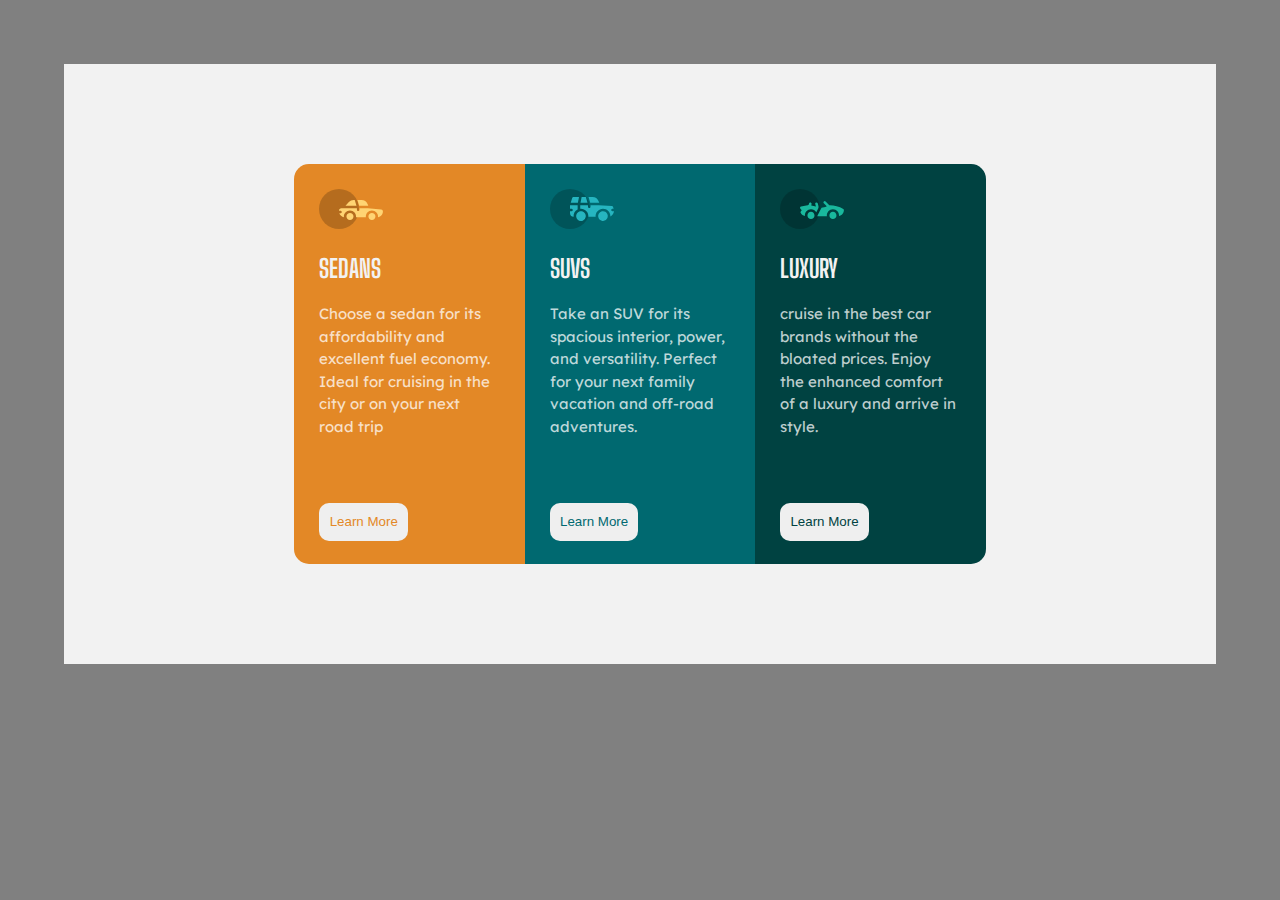
<file: layout assignment/index.html>
<!DOCTYPE html>
<html lang="en">

<head>
  <meta charset="utf-8">
  <meta name="viewport" content="width=device-width">
  <title>Flex box Layout</title>
  <link rel="preconnect" href="https://fonts.googleapis.com">
<link rel="preconnect" href="https://fonts.gstatic.com" crossorigin>
<link href="https://fonts.googleapis.com/css2?family=Big+Shoulders+Display:wght@700&family=Lexend+Deca&display=swap" rel="stylesheet">
<link href="https://fonts.googleapis.com/css2?family=Lexend+Deca&display=swap" rel="stylesheet">
  <link href="style.css" rel="stylesheet" type="text/css" />
</head>

<body>
  <div class="container">
    <div class="sedans car"><img src="icon-sedans.svg" alt="sedans">
    <h3>SEDANS</h3>
    <p>Choose a sedan for its affordability and excellent
      fuel economy. Ideal for cruising in the city or on
      your next road trip
    </p>
    <button class="button">Learn More</button>
    </div>
    <div class="suvs car"><img src="icon-suvs.svg" alt="suvs">
      <h3>SUVS</h3>
      <p>Take an SUV for its spacious interior, power, and 
        versatility. Perfect for your next family vacation
        and off-road adventures.
      </p>
      <button class="button">Learn More</button>
      </div>
      <div class="luxury car"><img src="icon-luxury.svg" alt="luxury">
        <h3>LUXURY</h3>
        <p>cruise in the best car brands without the bloated
          prices. Enjoy the enhanced comfort of a luxury and arrive
          in style.
        </p>
        <button class="button">Learn More</button>
        </div>

  </div>














  <script src="https://replit.com/public/js/replit-badge.js" theme="blue" defer></script>
</body>

</html>
</file>
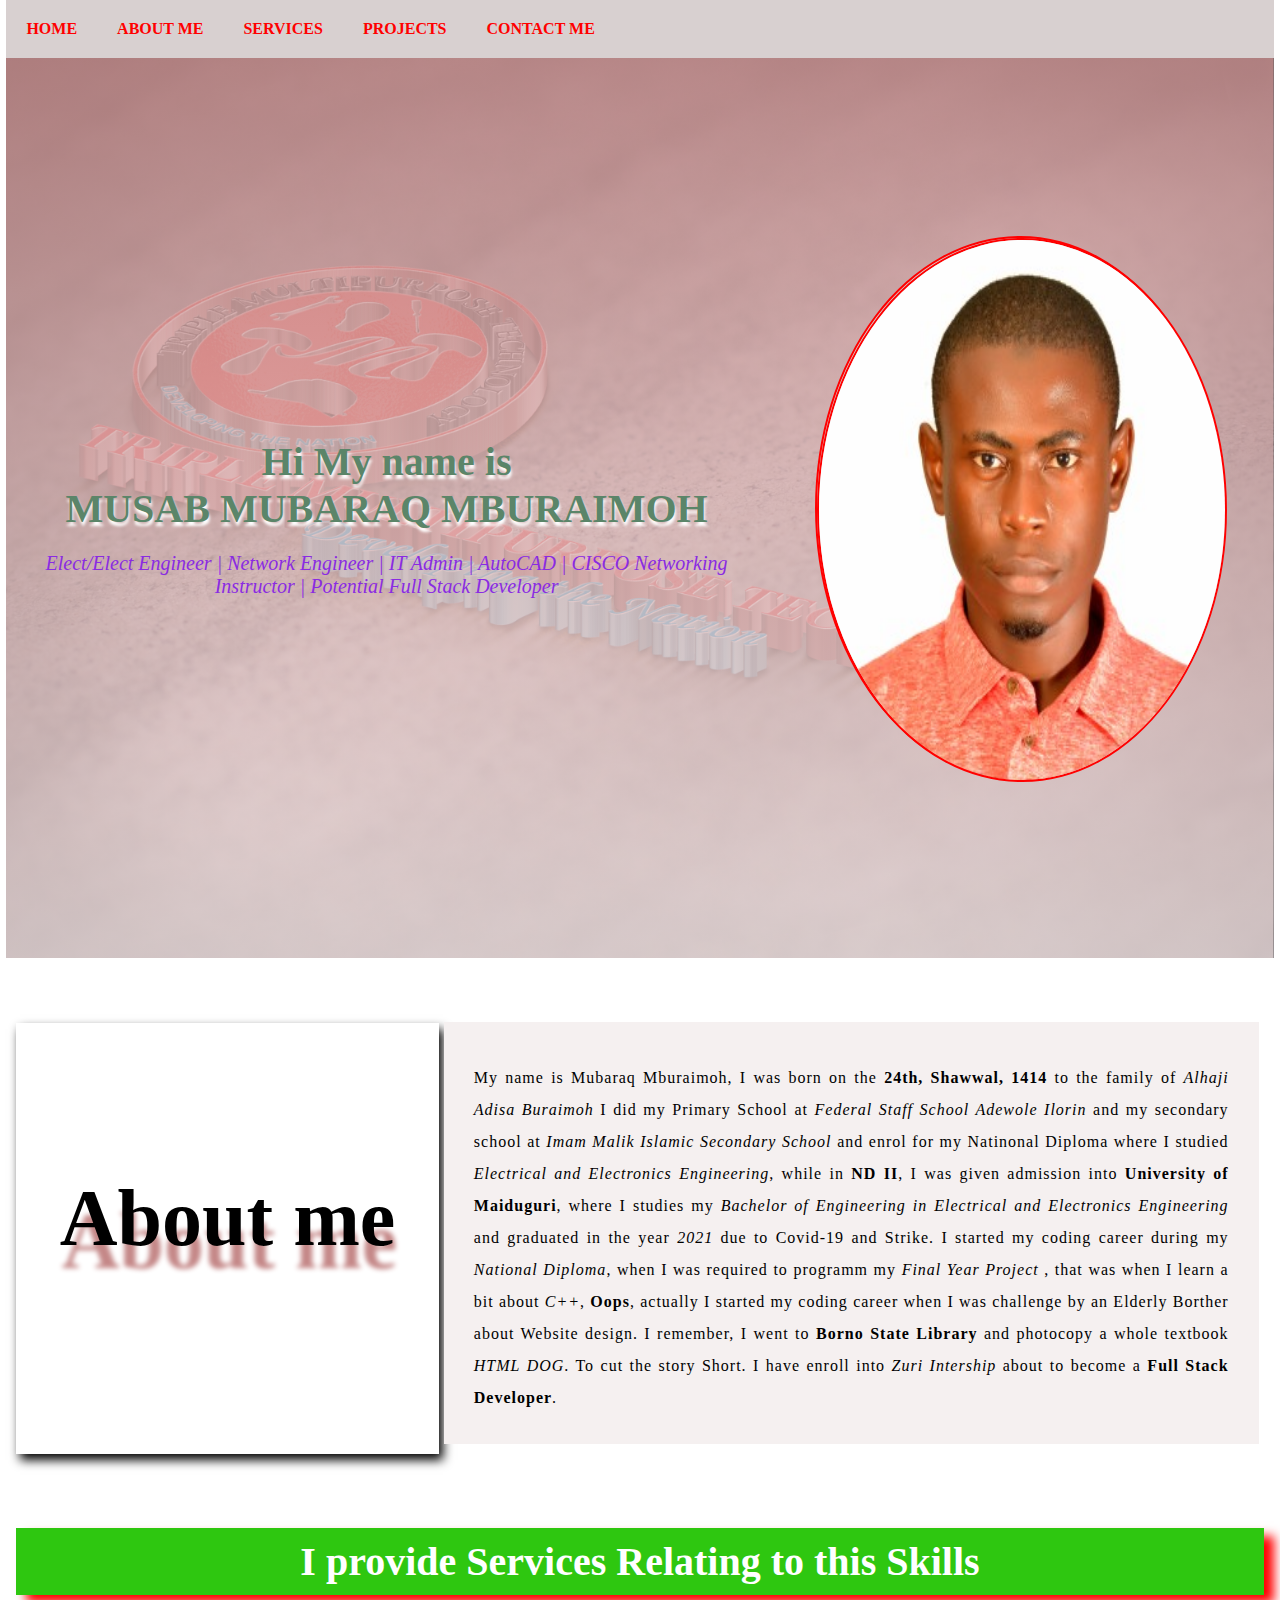
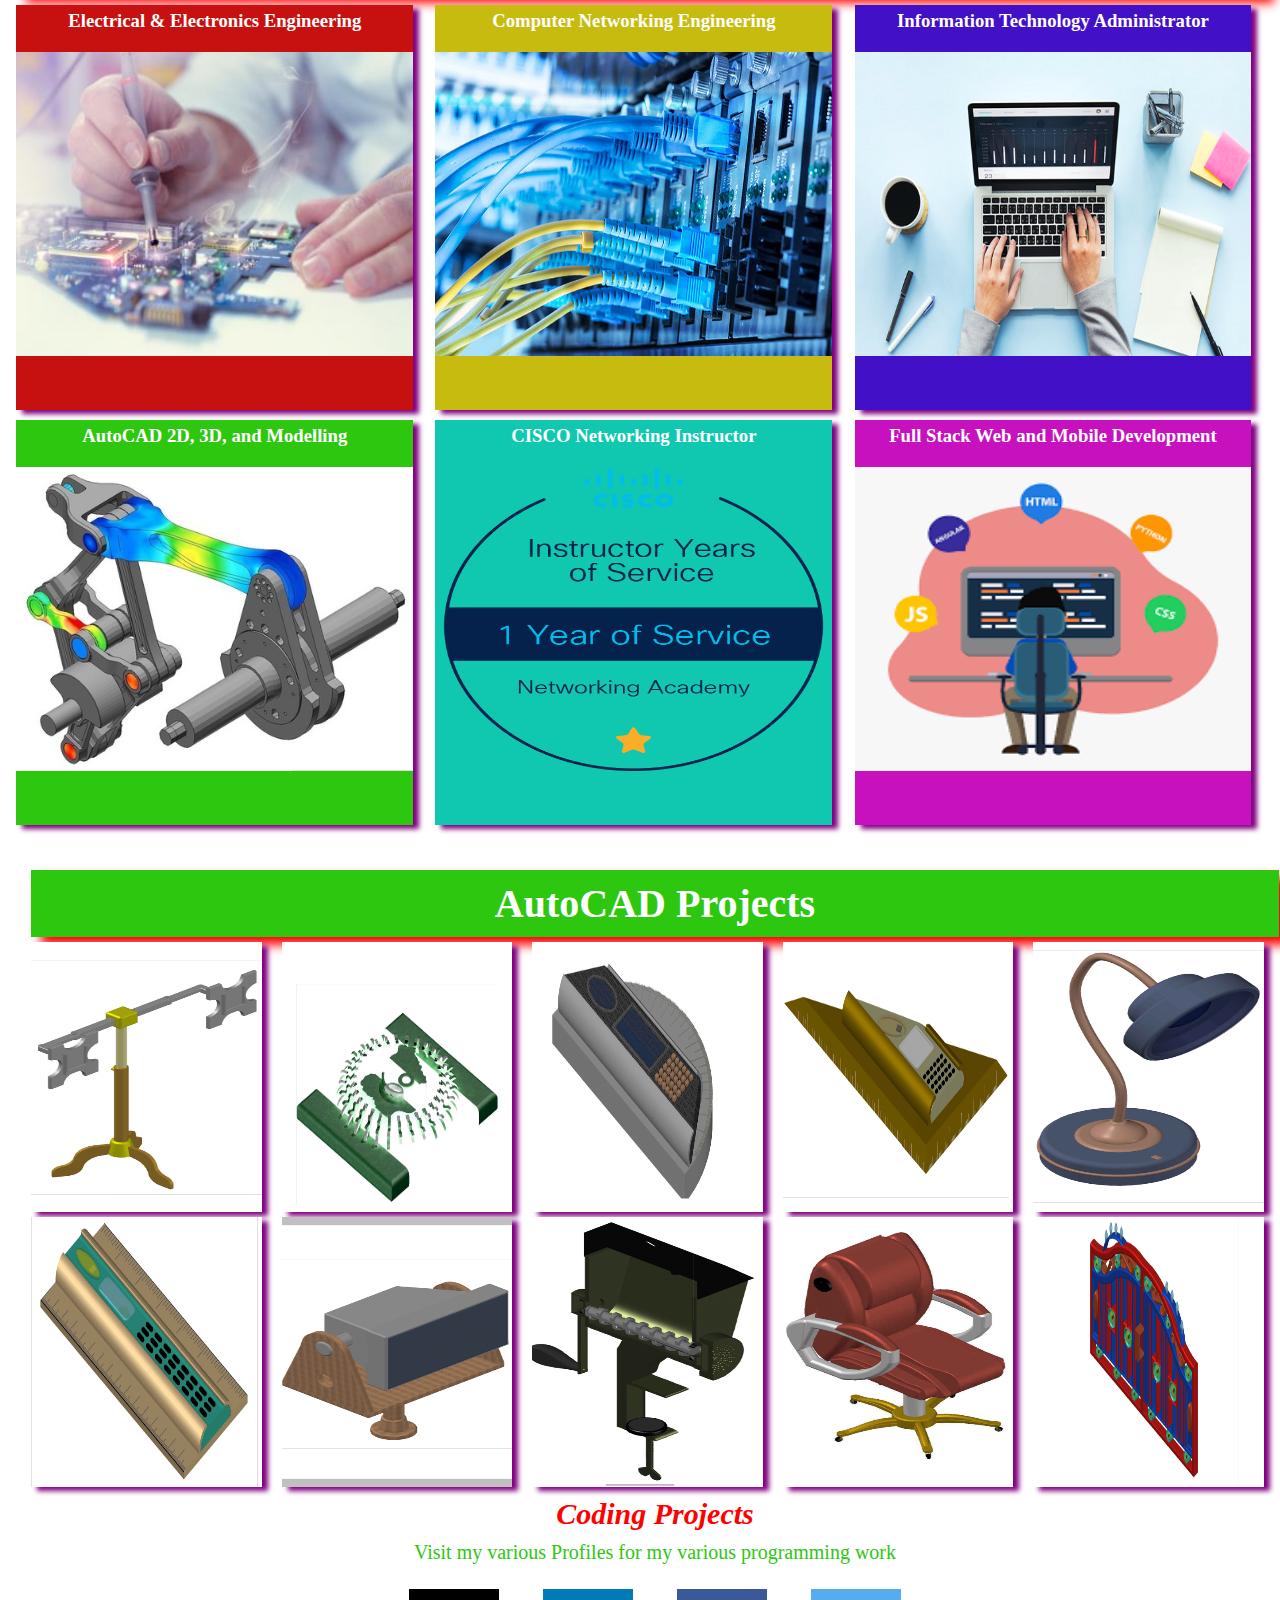
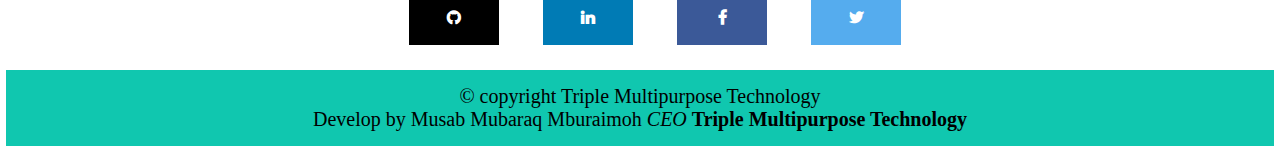
<file: musab portfolio/index.html>
<!DOCTYPE html>
<html lang="en">
<head>
    <meta charset="UTF-8">
    <meta http-equiv="X-UA-Compatible" content="IE=edge">
    <meta name="viewport" content="width=device-width, initial-scale=1.0">
    <link href="style.css" rel="stylesheet" />
    <link rel="stylesheet" href="https://cdnjs.cloudflare.com/ajax/libs/font-awesome/4.7.0/css/font-awesome.min.css">
    <title>MUSAB PORTFOLIO</title>
</head>
<body>
    <div class="container" id="home">
        <nav>
            <ul>
                <li><a href="#home">HOME</a></li>
                <li><a href="#about">ABOUT ME</a></li>
                <li><a href="#services">SERVICES</a></li>
                <li><a href="#project">PROJECTS</a></li>
                <li><a href="contact.html">CONTACT ME</a></li>
            </ul>
        </nav>
        <header>
            
            <div class="text"><h2>Hi My name is <br>MUSAB MUBARAQ MBURAIMOH</h2>
            <p class="header-paragrah">Elect/Elect Engineer | Network Engineer | IT Admin |  AutoCAD | CISCO Networking Instructor | Potential Full Stack Developer</p>
        </div>
        <div class="mypic"><img src="images/musab.jpg" alt="My Passport"></div>
        </header>
        <main>
            <div class="about" id="about">
                <div class="about-heading"><h1>About me</h1></div>
                <div class="about-paragraph"><p class="about-p">My name is Mubaraq Mburaimoh, I was born on the <strong>24th, Shawwal, 1414</strong> to the family of <em>Alhaji Adisa Buraimoh</em>
                I did my Primary School at <em>Federal Staff School Adewole Ilorin</em> and my secondary school at <em>Imam Malik Islamic Secondary School</em>
                and enrol for my Natinonal Diploma where I studied <em>Electrical and Electronics Engineering</em>, while in <b>ND II</b>, I was given admission into 
                <b>University of Maiduguri</b>, where I studies my <em>Bachelor of Engineering in Electrical and Electronics Engineering</em> and graduated in the year
                <em>2021</em> due to Covid-19 and Strike. I started my coding career during my <em>National Diploma</em>, when I was required to programm my <em>Final Year Project</em>
                , that was when I learn a bit about <em>C++</em>, <b>Oops</b>, actually I started my coding career when I was challenge by an Elderly Borther about Website design. 
                I remember, I went to <b>Borno State Library</b> and photocopy a whole textbook <em>HTML DOG</em>. To cut the story Short. I have enroll into <em>Zuri Intership</em>
                about to become a <b>Full Stack Developer</b>.
                </p></div>
            </div>
            <div class="services" id="services">
                <div class="services-heading"><h1>I provide Services Relating to this Skills</h1></div>
                <div class="skill1 item"><h3>Electrical & Electronics Engineering</h3><img src="images/elect.jpg" alt="fullstack image"></div>
                <div class="skill2 item"><h3>Computer Networking Engineering</h3><img src="images/networking.jpg" alt="fullstack image"></div>
                <div class="skill3 item"><h3>Information Technology Administrator</h3><img src="images/itadmin.png" alt="fullstack image"></div>
                <div class="skill4 item"><h3>AutoCAD 2D, 3D, and Modelling</h3><img src="images/autoCAD.jpg" alt="fullstack image"></div>
                <div class="skill5 item"><h3>CISCO Networking Instructor</h3><img src="images/instructor.png" alt="fullstack image"></div>
                <div class="skill6 item"><h3>Full Stack Web and Mobile Development</h3><img src="images/fullstack.png" alt="fullstack image"></div>
            </div>
            <div class="project" id="project">
                <div class="autocad">
                    <div class="autocad-heading"><h1>AutoCAD Projects</h1></div>
                    <div class="skill11 item2"><img src="images/1.png" alt="fullstack image"></div>
                    <div class="skill12 item2"><img src="images/2.jpg" alt="fullstack image"></div>
                    <div class="skill13 item2"><img src="images/3.png" alt="fullstack image"></div>
                    <div class="skill14 item2"><img src="images/4.png" alt="fullstack image"></div>
                    <div class="skill15 item2"><img src="images/5.png" alt="fullstack image"></div>
                    <div class="skill16 item2"><img src="images/6.png" alt="fullstack image"></div>
                    <div class="skill17 item2"><img src="images/7.png" alt="fullstack image"></div>
                    <div class="skill18 item2"><img src="images/8.png" alt="fullstack image"></div>
                    <div class="skill19 item2"><img src="images/9.png" alt="fullstack image"></div>
                    <div class="skill20 item2"><img src="images/10.png" alt="fullstack image"></div>
                </div>
        <div class="fullstack project3">
            <h3 class="fullstack-heading">Coding Projects</h3>
            <p class="fullstack-paragraph">Visit my various Profiles for my various programming work</p>
            <ul>
                <li><a href="https://github.com/kingmusab-tmt" class="fa fa-github"></a></li>
                <li><a href="https://www.linkedin.com/in/musab-mubaraq-mburaimoh-gmnse-80361588/" class="fa fa-linkedin"></a></li>
                <li><a href="https://web.facebook.com/MMMBuraimoh" class="fa fa-facebook"></a></li>
                <li><a href="https://twitter.com/kingmusabmmb" class="fa fa-twitter"></a> </li>
            </ul>
        </div>

                </div>
               
        </main>
        <footer>
            <p> &copy; copyright Triple Multipurpose Technology </p>
            <p>Develop by Musab Mubaraq Mburaimoh <em>CEO</em> <b>Triple Multipurpose Technology</b></p>
        </footer>
    </div>
    
</body>
</html>
</file>
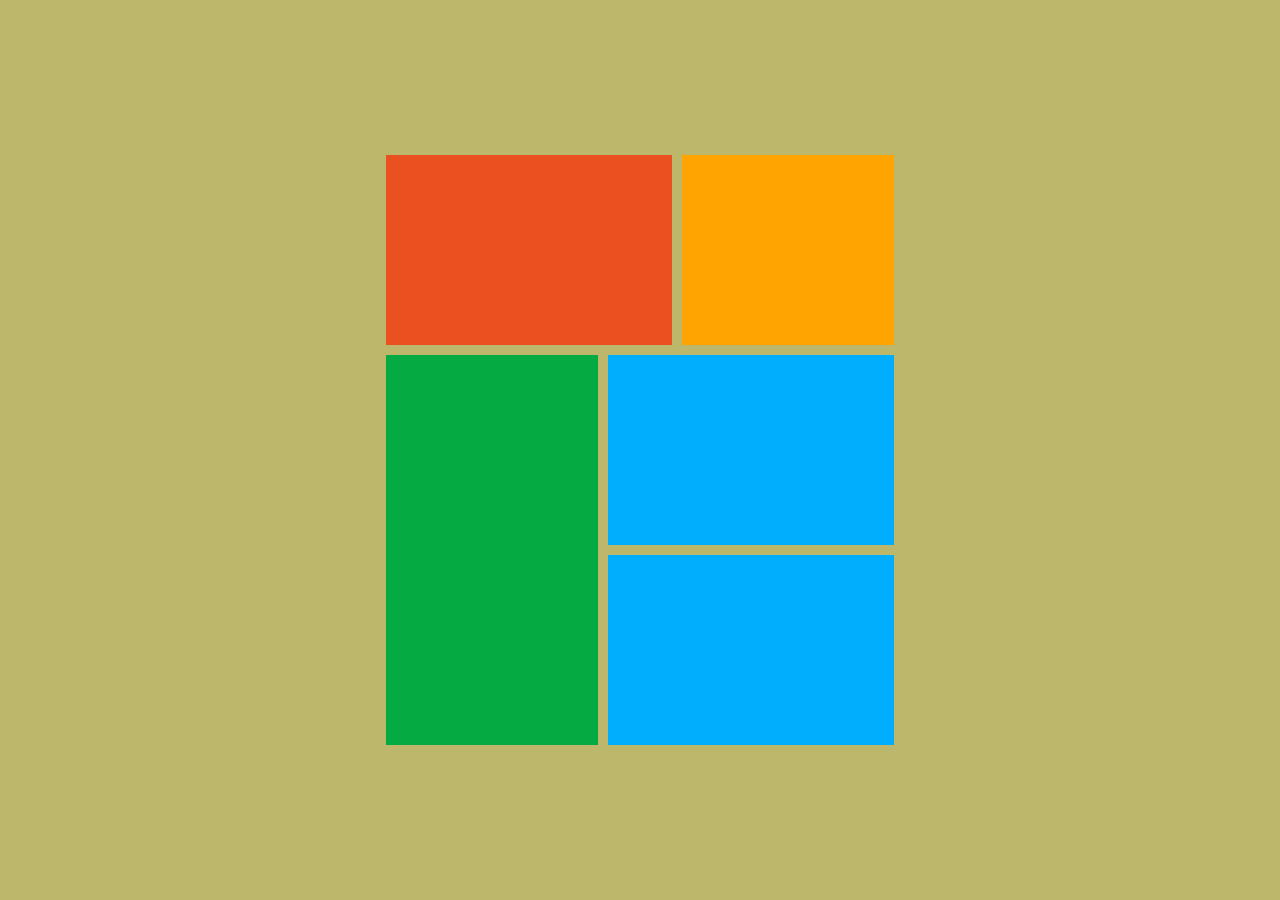
<file: layout assignment/grid.html>
<!DOCTYPE html>
<html>

<head>
  <meta charset="utf-8">
  <meta name="viewport" content="width=device-width">
  <title>Gird Layout</title>
  <link href="style.css" rel="stylesheet" type="text/css" />
</head>

<body>
  <div class="containergrid">
    <div class="box1"></div>
    <div class="box2"></div>
    <div class="box3"></div>
    <div class="box4"></div>
    <div class="box5"></div>
  </div>














  <script src="https://replit.com/public/js/replit-badge.js" theme="blue" defer></script>
</body>

</html>
</file>
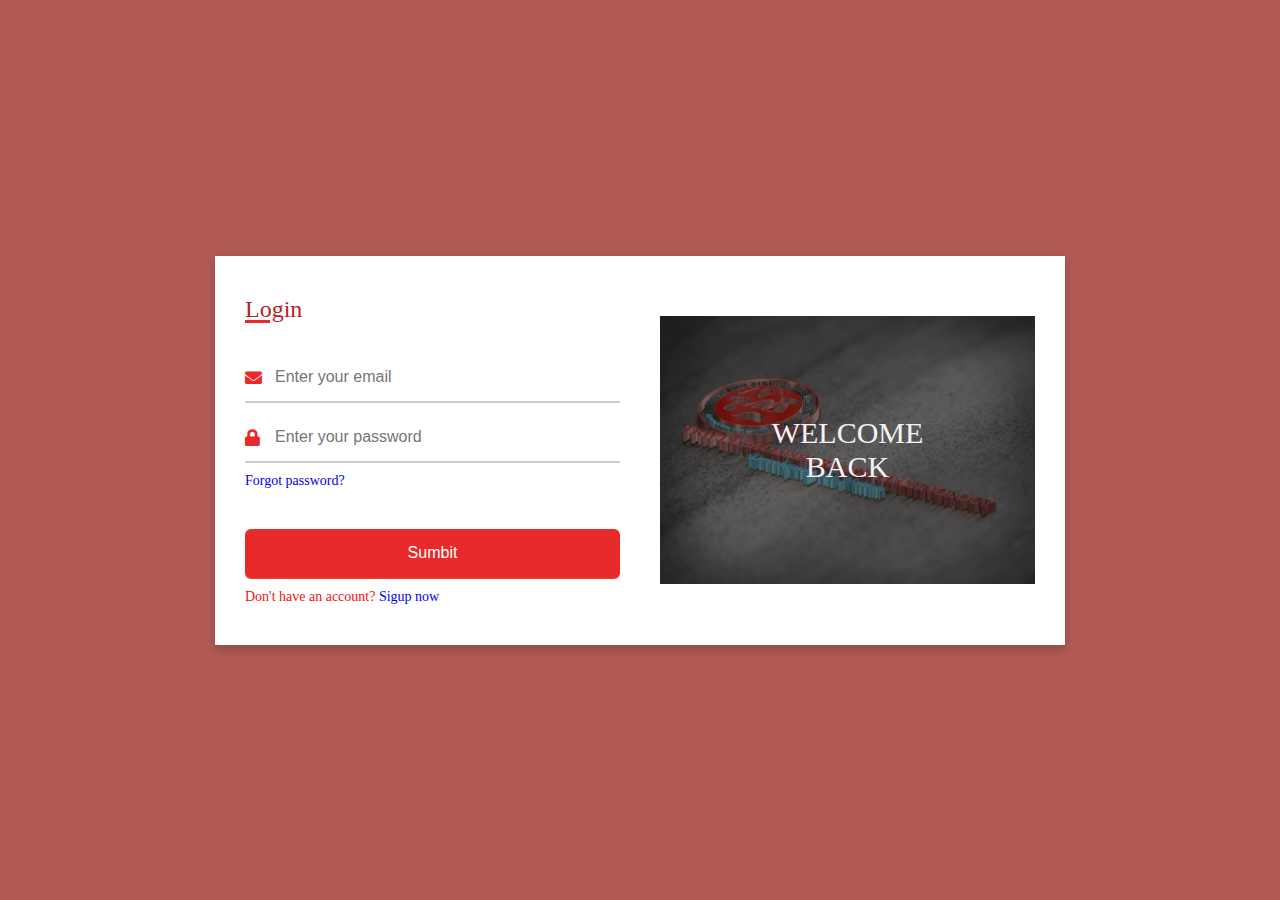
<file: REGISTRATION AND LOGIN FORM/login.html>
<!DOCTYPE html>
<html lang="en" dir="ltr">
  <head>
    <meta charset="UTF-8">
    <link rel="stylesheet" href="login.css">
    <link rel="stylesheet" href="https://cdnjs.cloudflare.com/ajax/libs/font-awesome/5.15.3/css/all.min.css">
    <meta name="viewport" content="width=device-width, initial-scale=1.0">
   </head>
<body>
  <div class="container">
    <div class="form">
        <div class="form-content">
          <div class="login-form">
            <div class="title">Login</div>
          <form action="#">
            <div class="input-boxes">
              <div class="input-box">
                <i class="fas fa-envelope"></i>
                <input type="email" placeholder="Enter your email" required>
              </div>
              <div class="input-box">
                <i class="fas fa-lock"></i>
                <input type="password" placeholder="Enter your password" required>
              </div>
              <div class="text"><a href="#">Forgot password?</a></div>
              <div class="button input-box">
                <input type="submit" value="Sumbit">
              </div>
              <div class="text sign-up-text">Don't have an account? <label><a href="REGISTRATION.html" >Sigup now</a></label></div>
            </div>
        </form>
      </div>
        <div class="myLogo">
            <p>WELCOME BACK</p>
    </div>
    </div>
    </div>
  </div>
</body>
</html>
</file>
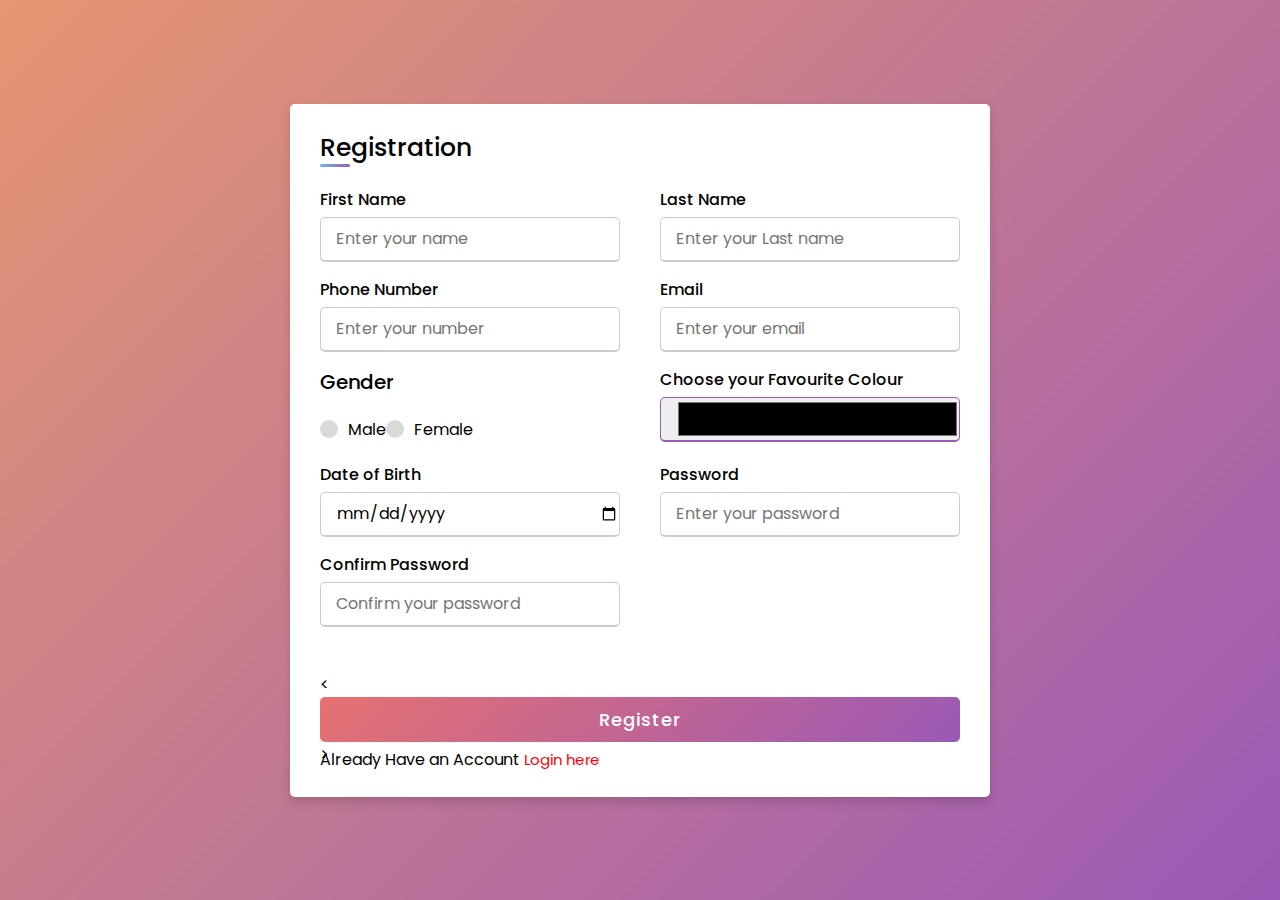
<file: REGISTRATION AND LOGIN FORM/REGISTRATION.html>
<!DOCTYPE html>
<html lang="en">
  <head>
    <meta charset="UTF-8">
    <link rel="stylesheet" href="registration.css">
     <meta name="viewport" content="width=device-width, initial-scale=1.0">
   </head>
<body>
  <div class="container">
    <div class="title">Registration</div>
    <div class="content">
      <form action="success.html">
        <div class="user-details">
          <div class="input-box">
            <span class="details">First Name</span>
            <input type="text" placeholder="Enter your name" required>
          </div>
          <div class="input-box">
            <span class="details">Last Name</span>
            <input type="text" placeholder="Enter your Last name" required>
          </div>
          <div class="input-box">
            <span class="details">Phone Number</span>
            <input maxlength="11" type="tel" size="11" placeholder="Enter your number" required>
          </div>
          <div class="input-box">
            <span class="details">Email</span>
            <input type="email" placeholder="Enter your email" required>
          </div>
          
          <div class="gender-details">
            <input type="radio" name="gender" id="dot-1">
            <input type="radio" name="gender" id="dot-2">
            <span class="gender-title">Gender</span>
            <div class="category">
              <label for="dot-1">
              <span class="dot one"></span>
              <span class="gender">Male</span>
            </label>
            <label for="dot-2">
              <span class="dot two"></span>
              <span class="gender">Female</span>
            </label>
            </div>
          </div>
          <div class="input-box">
            <span class="details">Choose your Favourite Colour</span>
            <input type="color" required>
          </div>
          <div class="input-box">
            <span class="details">Date of Birth</span>
            <input type="date" required>
          </div>
          <div class="input-box">
            <span class="details">Password</span>
            <input type="password" placeholder="Enter your password" required>
          </div>
          <div class="input-box">
            <span class="details">Confirm Password</span>
            <input type="password" placeholder="Confirm your password" required>
          </div>
        </div>
        <div class="button">
          <<input type="submit" value="Register">>
        </div>
      </form>
      <div class="login"><span> Already Have an Account  </span><a href="login.html">Login here</a></div>
    </div>
  </div>

</body>
</html>
</file>
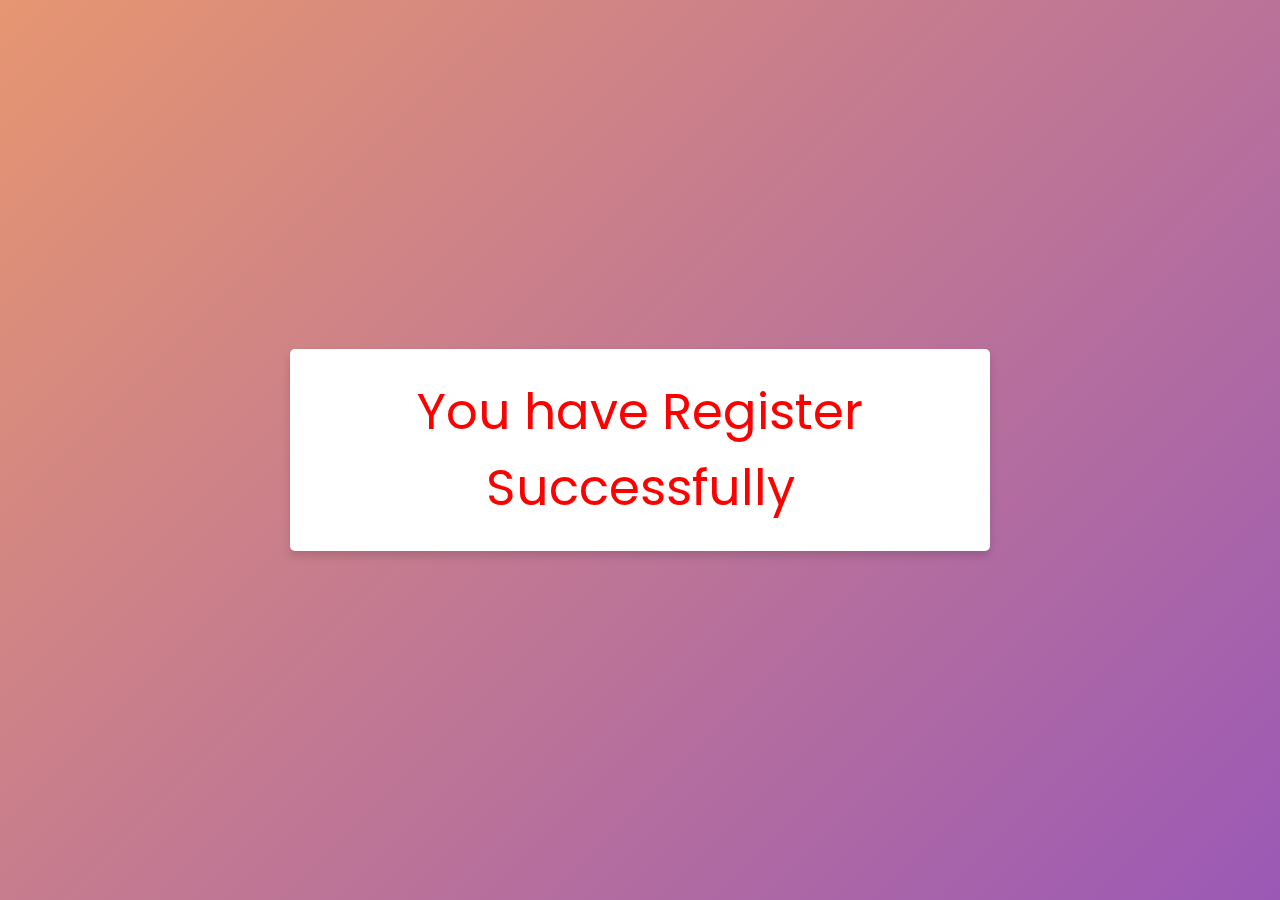
<file: REGISTRATION AND LOGIN FORM/success.html>
<!DOCTYPE html>
<!-- Created By CodingLab - www.codinglabweb.com -->
<html lang="en" dir="ltr">
  <head>
    <meta charset="UTF-8">
    <!---<title> Responsive Registration Form | CodingLab </title>--->
    <link rel="stylesheet" href="successpage.css">
     <meta name="viewport" content="width=device-width, initial-scale=1.0">
   </head>
<body>
  <div class="container">
    <p>You have Register Successfully</p>

          
  </div>

</body>
</html>
</file>
<file: layout assignment/style.css>
*{
  margin: 0;
  padding: 0;
  box-sizing: border-box;
}
body {
    background-color: gray;
  }
  .containergrid{
    background-color: darkkhaki;
    margin: auto;
    width: 100vw;
    height: 100vh;
    display:grid;
    align-items: center;
    justify-content: center;
    align-content: center;
    gap: 10px;
    margin: auto;
    grid-template-columns: repeat(7, 5%);
    grid-template-rows: repeat(6, 10%);
  }
  .containergrid > div{
    width: 100%;
    height: 100%;
  }
  .box1{
    background-color: #EB5020;
    grid-column: 1/5;
    grid-row: 1/3;
  }
  .box2{
    background-color: #FFA401;
    grid-column: 5/-1;
    grid-row: 1/3;
  }
  .box3{
    background-color: #05AA42;
    grid-column: 1/4;
    grid-row: 3/-1;

  }
  .box4{
    background-color: #01aefd;
    grid-column: 4/-1;
    grid-row: 3/5;
  }
  .box5{
    background-color: #01aefd;
    grid-column: 4/-1;
    grid-row: 5/-1;
  }

  .container{
    background-color: hsl(0, 0%, 95%);
    display: flex;
    margin-left: 5%;
    margin-right: 5%;
    margin-top: 5%;
    margin-bottom: 5%;
    padding-bottom: 100px;
    padding-top: 100px;
    width: 90vw;
    align-content: center;
    justify-content: center;
  }
  .sedans{
    background-color: hsl(31, 77%, 52%);
    border-bottom-left-radius: 15px;
    border-top-left-radius: 15px;
  }
  .suvs{
    background-color: hsl(184, 100%, 22%);
  }
  .luxury{
    background-color: hsl(179, 100%, 13%);
    border-bottom-right-radius: 15px;
    border-top-right-radius: 15px;
  }
.car{
  width: 20%;
  height: 400px;
  padding-top: 25px;
  padding-left: 25px;
  padding-right: 28px;
  color: hsl(179, 100%, 13%);;
}
.car p{
  font-size: 15px;
  margin-bottom: 65px;
  color: hsla(0, 0%, 100%, 0.75);
  line-height: 1.5;
  font-family: 'Lexend Deca', sans-serif;
}
.car h3{
  margin-top: 20px;
  margin-bottom: 20px;
  color: hsl(0, 0%, 95%);
  font-size: 25px;
  font-family: 'Big Shoulders Display', cursive;
}
.button{
  width: 50%;
  height: 10%;
  border-radius: 10px;
  border: hsl(0, 0%, 95%);
}
.sedans .button{
  color: hsl(31, 77%, 52%);
}
.suvs .button{
  color: hsl(184, 100%, 22%);
}
.luxury .button{
  color: hsl(179, 100%, 13%);
}
/* .button:active{
  background-color: hsl(0, 0%, 100%, 0.75); 
} */
.sedans .button:hover{
  border: hsla(0, 0%, 100%, 0.75) solid 2px;
  background-color: hsl(31, 77%, 52%);
  color: hsla(0, 0%, 100%, 0.75);
  cursor: pointer;
}
.suvs .button:hover{
  border: hsla(0, 0%, 100%, 0.75) solid 2px;
  background-color: hsl(184, 100%, 22%);
  color: hsla(0, 0%, 100%, 0.75);
  cursor: pointer;
}
.luxury .button:hover{
  border: hsla(0, 0%, 100%, 0.75) solid 2px;
  background-color: hsl(179, 100%, 13%);
  color: hsla(0, 0%, 100%, 0.75);
  cursor: pointer;
}
@media screen and (max-width: 375px) {
   .container{
    background-color: hsl(0, 0%, 95%);
    display: flex;
    flex-direction: column;
    margin-left: 5%;
    margin-right: 5%;
    margin-top: 1%;
    margin-bottom: 1%;
    padding: 25px;
    width: 100vw;
    align-content: center;
    justify-content: center;
  }
  .sedans{
    background-color: hsl(31, 77%, 52%);
    border-top-left-radius: 15px;
    border-top-right-radius: 15px;
    border-bottom-left-radius: 0;
  }
  .suvs{
    background-color: hsl(184, 100%, 22%);
  }
  .luxury{
    background-color: hsl(179, 100%, 13%);
    border-bottom-left-radius: 15px;
    border-bottom-right-radius: 15px;
    border-top-right-radius: 0;
  }
.car{
  width: 85%;
  height: 400px;
  padding-top: 30px;
  padding-left: 30px;
  padding-right: 30px;
  color: hsl(179, 100%, 13%);;
}
.car p{
  font-size: 15px;
  margin-bottom: 65px;
  color: hsla(0, 0%, 100%, 0.75);
  line-height: 1.5;
  font-family: 'Lexend Deca', sans-serif;
}
.car h3{
  margin-top: 20px;
  margin-bottom: 20px;
  color: hsl(0, 0%, 95%);
  font-size: 25px;
  font-family: 'Big Shoulders Display', cursive;
}
.button{
  width: 50%;
  height: 10%;
  border-radius: 10px;
  border: hsl(0, 0%, 95%);
}
.sedans .button:hover{
  border: hsla(0, 0%, 100%, 0.75) solid 2px;
  background-color: hsl(31, 77%, 52%);
  color: hsla(0, 0%, 100%, 0.75);
  cursor: pointer;
}
.suvs .button:hover{
  border: hsla(0, 0%, 100%, 0.75) solid 2px;
  background-color: hsl(184, 100%, 22%);
  color: hsla(0, 0%, 100%, 0.75);
  cursor: pointer;
}
.luxury .button:hover{
  border: hsla(0, 0%, 100%, 0.75) solid 2px;
  background-color: hsl(179, 100%, 13%);
  color: hsla(0, 0%, 100%, 0.75);
  cursor: pointer;
}
body {
  background-color:hsl(0, 0%, 95%);
}
}
</file>
<file: musab portfolio/style.css>
html {
    scroll-behavior: smooth;
  }
*{
    margin: 0;
    padding: 0;
}
body{
    width: 99%;
    margin: auto;
}

.container{
    display: grid;
    grid-template-areas: 
    'nav nav nav'
    'header header header'
    'main main main'
    'footer footer footer'
    ;
    
}
nav{
    grid-area: nav;
    background-color: rgb(224, 219, 219);
}
nav ul {
    list-style-type: none;
    margin: 0;
    padding: 0;
    overflow: hidden;
    background-color: #d8d0d0;
  }
  
  nav ul li {
    float: left;
  }
  
  nav ul li a {
    display: block;
    color: RED;
    text-align: center;
    padding: 20px;
    font-weight: bolder;
    text-decoration: none;
  }
  
  nav ul li a:hover {
    background-color: #c71010;
    color: white;
    
  }
  header{
    margin: auto;
    grid-area: header;
    display: grid;
    grid-template-columns: 60% 40%;
    width: 100%;
    height: 100vh;
    /* background-color: rgb(238, 213, 176); */
    background-image: linear-gradient(rgba(202, 142, 142, 0.8), rgba(238, 222, 222, 0.8)), url("images/tmt.jpg");
    background-position: center;
    background-repeat: no-repeat;
    background-size: cover;
    position: relative;
  }
  .text{
    margin: auto;
    align-items: center;
    text-align: center;
  }
  .mypic{
    background-color: #d8d0d0;
    width: 80%;
    margin: auto;
    height: 60%;
    border: rgb(255, 0, 0) solid 2px;
    border-radius: 100%;
  }
  .mypic img{
    margin: auto;
    width: 100%;
    height: 100%;
    border: rgb(255, 0, 0) solid 2px;
    border-radius: 100%;
    
  }

  .text h2{
    margin: 10px;
    padding: 10px;
    color: rgb(91, 133, 105);
    text-shadow: white 1px 4px 3px ;
    font-size: 40px;
  }
  .header-paragrah{
    font-size: 20px;
    font-style: italic;
    color: blueviolet;
  }
  main{
    grid-area: main;
    width: 100%;
  }
  .about{
    display: grid;
    grid-template-columns: 1fr 2fr;
    height: 60vh;
    align-content: center;
  }
  .about-heading{
    width: 100%;
    height: 100%;
    box-shadow: 4px 6px 10px;
    margin: 10px;
  }
  .about-heading:hover{
    transform: rotate(3deg);
  }
  .about-heading h1{
   text-align: center;
   padding-top: 70px;
   position: relative;
   top: 80px;
   font-size: 80px;
   text-shadow: rgb(197, 136, 136) 2px 23px 5px;
  }
  .about-paragraph{
    text-align: justify;
    padding: 30px;
    margin-left: 15px;
    margin-right: 15px;
    margin-top: 9px;
    background-color: rgb(245, 240, 240);
  }
  .about-p{
    font-size: 16px;
    letter-spacing: 1px;
    line-height: 2;
    padding-top: 10px;
    margin: auto;
  }
  .services{
    margin-left: 10px;
    margin-top: 30px;
    margin-right: 10px;
    display: grid;
    gap: 10px;
    align-content: center;
    grid-template-areas:
    'header header header'
    'body1 body2 body3' 
    'body4 body5 body6';
  }
  .services > div{
    text-align: center;
    color: white;
  }
  .services-heading{
    grid-area: header;
    background-color: #2ec710;
    font-size: 20px;
    padding: 10px;
    box-shadow: red 10px 8px 10px;
  }
  .skill1{
    grid-area: body1;
    background-color: #c71010;
  }
  .skill2{
    grid-area: body2;
    background-color: #c7bb10;
    
  }
  .skill3{
    grid-area: body3;
    background-color: #4110c7;
  }
  .skill4{
    grid-area: body4;
    background-color: #2ec710;
  }
  .skill5{
    grid-area: body5;
    background-color: #10c7af;
  }
  .skill6{
    grid-area: body6;
    background-color: #c710be;
  }
  .item{
    height: 45vh;
    width: 31vw;
    box-shadow: purple 6px 4px 5px;
  }
  .item:hover{
    transform: rotate(3deg);
  }
  .item h3{
    padding-bottom: 20px;
    margin-top: 5px;
  }
  .item img{
    width: 100%;
    height: 75%;
  }

  .project{
    margin-left: 15px;
    margin-top: 15px;
    margin-right: 5px;
    display: grid;
    width: 100%;
    align-content: center;
    text-align: center;
    grid-template-areas:
    'project-heading'
    'project1'
    'project2'
    'project3';
  }
  .project-heading{
    grid-area: project-heading;
  }
  .project1{
    grid-area: project1;
  }
  .project2{
    grid-area: project2;
  }
  .project3{
    grid-area: project3;
  }
  
  footer{
    grid-area: footer;
    padding: 15px;
    text-align: center;
    font-size: 20px;
    background-color: #10c7af;
  }
  .fullstack{
    margin: auto;
  }
  .fullstack-heading{
    font-size: 30px;
    color: red;
    font-style: italic;
    margin: 10px;
  }
  .fullstack-paragraph{
    font-size: 20px;
    color: #2ec710;
  }
  .fullstack ul{
    list-style-type: none;
    margin: 0;
    padding: 0;
  }
  .fullstack ul li {
    float: left;
    display: block;
    padding: 20px;
  }
  .fullstack ul li a {
    display: block;
    text-align: center;
    padding: 20px;
    font-weight: bolder;
    text-decoration: none;
  }
  .fa {
    padding: 20px;
    font-size: 40px;
    width: 50px;
    text-align: center;
    text-decoration: none;
    margin: 5px 2px;
  }
  
  .fa:hover {
      opacity: 0.7;
  }
  .fa-facebook {
    background: #3B5998;
    color: white;
  }
  .fa-twitter {
    background: #55ACEE;
    color: white;
  }
  .fa-linkedin {
    background: #007bb5;
    color: white;
  }
  .fa-github{
    background: black;
    color: white;
  }
  .autocad{
    margin-left: 10px;
    margin-top: 30px;
    margin-right: 10px;
    display: grid;
    gap: 5px;
    align-content: center;
    grid-template-areas:
    'header2 header2 header2 header2 header2'
    'body11 body12 body13 body14 body15'
    'body16 body17 body18 body19 body20';
  }
  .autocad > div{
    text-align: center;
    color: white;
  }
  .autocad-heading{
    grid-area: header2;
    background-color: #2ec710;
    font-size: 20px;
    padding: 10px;
    box-shadow: red 10px 8px 10px;
  }
  .skill11{
    grid-area: body11;
    background-color: #c71010;
  }
  .skill12{
    grid-area: body12;
    background-color: #c7bb10;
    
  }
  .skill13{
    grid-area: body13;
    background-color: #4110c7;
  }
  .skill14{
    grid-area: body14;
    background-color: #2ec710;
  }
  .skill15{
    grid-area: body15;
    background-color: #10c7af;
  }
  .skill16{
    grid-area: body16;
    background-color: #c710be;
  }
  .skill17{
    grid-area: body17;
    background-color: #10c7af;
  }
  .skill18{
    grid-area: body18;
    background-color: #c710be;
  }
  .skill19{
    grid-area: body19;
    background-color: #10c7af;
  }
  .skill20{
    grid-area: body20;
    background-color: #c710be;
  }
  .item2{
    height: 30vh;
    width: 18vw;
    box-shadow: purple 6px 4px 5px;
  }
  .item2:hover{
    transform: rotate(3deg);
  }
  .item2 h3{
    padding-bottom: 20px;
    margin-top: 5px;
  }
  .item2 img{
    width: 100%;
    height: 100%;
  }
</file>
<file: REGISTRATION AND LOGIN FORM/login.css>
*{
  margin: 0;
  padding: 0;
  box-sizing: border-box;
}
body{
  min-height: 100vh;
  display: flex;
  align-items: center;
  justify-content: center;
  background: #b15a54;
  padding: 30px;
}
.container{
  position: relative;
  max-width: 850px;
  width: 100%;
  background: #fff;
  padding: 40px 30px;
  box-shadow: 0 5px 10px rgba(0,0,0,0.2);
  perspective: 2700px;
}
.container .form{
  height: 100%;
  width: 100%;
  background: #fff;
}
.container .form-content{
  display: flex;
  align-items: center;
  justify-content: space-between;
}
.form-content .login-form,
.form-content .myLogo{
  width: calc(100% / 2 - 20px);
}
.form .form-content .title{
  position: relative;
  font-size: 24px;
  font-weight: 500;
  color: rgb(185, 30, 30);
}
.form .form-content .title:before{
  content: '';
  position: absolute;
  left: 0;
  bottom: 0;
  height: 3px;
  width: 25px;
  background: #e82a2a;
}
.form .form-content .input-boxes{
  margin-top: 30px;
}
.form .form-content .input-box{
  display: flex;
  align-items: center;
  height: 50px;
  width: 100%;
  margin: 10px 0;
  position: relative;
}
.form-content .input-box input{
  height: 100%;
  width: 100%;
  outline: none;
  border: none;
  padding: 0 30px;
  font-size: 16px;
  font-weight: 500;
  border-bottom: 2px solid rgba(0,0,0,0.2);
  transition: all 0.3s ease;
}
.form-content .input-box input:focus,
.form-content .input-box input:valid{
  border-color: #e8372a;
}
.form-content .input-box i{
  position: absolute;
  color: #e82a2a;
  font-size: 17px;
}
.form .form-content .text{
  font-size: 14px;
  font-weight: 500;
  color: rgb(248, 14, 14);
}
.form .form-content .text a{
  text-decoration: none;
}
.form .form-content .text a:hover{
  text-decoration: underline;
}
.form .form-content .button{
  color: #fff;
  margin-top: 40px;
}
.form .form-content .button input{
  color: #fff;
  background: #e82a2a;
  border-radius: 6px;
  padding: 0;
  cursor: pointer;
  transition: all 0.4s ease;
}
.form .form-content .button input:hover{
  background: #a799b9;
}
.form .form-content label{
  color: #ceabab;
  cursor: pointer;
}
.form .form-content label:hover{
  text-decoration: underline;
}
.form .form-content .login-text{
  text-align: center;
  margin-top: 25px;
}

@media (max-width: 730px) {
  .form-content .login-form{
    width: 100%;
  }
}
.myLogo{
    font-size: 30px;
    background-image: linear-gradient(rgba(0, 0, 0, 0.5), rgba(0, 0, 0, 0.5)), url("tmt.jpg");
    background-position: center;
    background-repeat: no-repeat;
    background-size: cover;
    position: relative;
}
.myLogo p{
    margin: 50px;
    padding: 50px;
    color: #f4f2f7;
    text-align: center;
}
</file>
<file: REGISTRATION AND LOGIN FORM/registration.css>
@import url('https://fonts.googleapis.com/css2?family=Poppins:wght@200;300;400;500;600;700&display=swap');
*{
  margin: 0;
  padding: 0;
  box-sizing: border-box;
  font-family: 'Poppins',sans-serif;
}
body{
  height: 100vh;
  display: flex;
  justify-content: center;
  align-items: center;
  padding: 10px;
  background: linear-gradient(135deg, #e69671, #9b59b6);
}
.container{
  max-width: 700px;
  width: 100%;
  background-color: #fff;
  padding: 25px 30px;
  border-radius: 5px;
  box-shadow: 0 5px 10px rgba(0,0,0,0.15);
}
.container .title{
  font-size: 25px;
  font-weight: 500;
  position: relative;
}
.container .title::before{
  content: "";
  position: absolute;
  left: 0;
  bottom: 0;
  height: 3px;
  width: 30px;
  border-radius: 5px;
  background: linear-gradient(135deg, #71b7e6, #9b59b6);
}
.content form .user-details{
  display: flex;
  flex-wrap: wrap;
  justify-content: space-between;
  margin: 20px 0 12px 0;
}
form .user-details .input-box{
  margin-bottom: 15px;
  width: calc(100% / 2 - 20px);
}
form .input-box span.details{
  display: block;
  font-weight: 500;
  margin-bottom: 5px;
}
.user-details .input-box input{
  height: 45px;
  width: 100%;
  outline: none;
  font-size: 16px;
  border-radius: 5px;
  padding-left: 15px;
  border: 1px solid #ccc;
  border-bottom-width: 2px;
  transition: all 0.3s ease;
}
.user-details .input-box input:focus,
.user-details .input-box input:valid{
  border-color: #9b59b6;
}
 form .gender-details .gender-title{
  font-size: 20px;
  font-weight: 500;
 }
 
 form .category{
   display: flex;
   width: 100%;
   margin: 20px 0 ;
   justify-content: space-between;
 }
 form .category label{
   display: flex;
   align-items: center;
   cursor: pointer;
 }
 form .category label .dot{
  height: 18px;
  width: 18px;
  border-radius: 50%;
  margin-right: 10px;
  background: #d9d9d9;
  border: 5px solid transparent;
  transition: all 0.3s ease;
}
 #dot-1:checked ~ .category label .one,
 #dot-2:checked ~ .category label .two
 {
   background: black;
   border-color: #d9d9d9;
 }
 form input[type="radio"]{
   display: none;
 }
 form .button{
   height: 45px;
   margin: 30px 0
 }
 form .button input{
   height: 100%;
   width: 100%;
   border-radius: 5px;
   border: none;
   color: #fff;
   font-size: 18px;
   font-weight: 500;
   letter-spacing: 1px;
   cursor: pointer;
   transition: all 0.3s ease;
   background: linear-gradient(135deg, #e67171, #9b59b6);
 }
 form .button input:hover{
  /* transform: scale(0.99); */
  background: linear-gradient(-135deg, #71b7e6, #9b59b6);
  }
  .login a{
    text-decoration: none;
    color: red;
    font-size: 15px;
  }
  .login a:hover{
    color: blue;
  }
 @media(max-width: 584px){
 .container{
  max-width: 100%;
}
form .user-details .input-box{
    margin-bottom: 15px;
    width: 100%;
  }
  form .category{
    width: 100%;
  }
  .content form .user-details{
    max-height: 300px;
    overflow-y: scroll;
  }
  .user-details::-webkit-scrollbar{
    width: 5px;
  }
  }
  @media(max-width: 459px){
  .container .content .category{
    flex-direction: column;
  }
}
</file>
<file: REGISTRATION AND LOGIN FORM/successpage.css>
@import url('https://fonts.googleapis.com/css2?family=Poppins:wght@200;300;400;500;600;700&display=swap');
*{
  margin: 0;
  padding: 0;
  box-sizing: border-box;
  font-family: 'Poppins',sans-serif;
}
body{
  height: 100vh;
  display: flex;
  justify-content: center;
  align-items: center;
  padding: 10px;
  background: linear-gradient(135deg, #e69671, #9b59b6);
}
.container{
  max-width: 700px;
  width: 100%;
  background-color: #fff;
  padding: 25px 30px;
  border-radius: 5px;
  box-shadow: 0 5px 10px rgba(0,0,0,0.15);
}
p{
  color: red;
  font-size: 50px;
  text-align: center;
}
 @media(max-width: 584px){
 .container{
  max-width: 100%;
}
</file>
